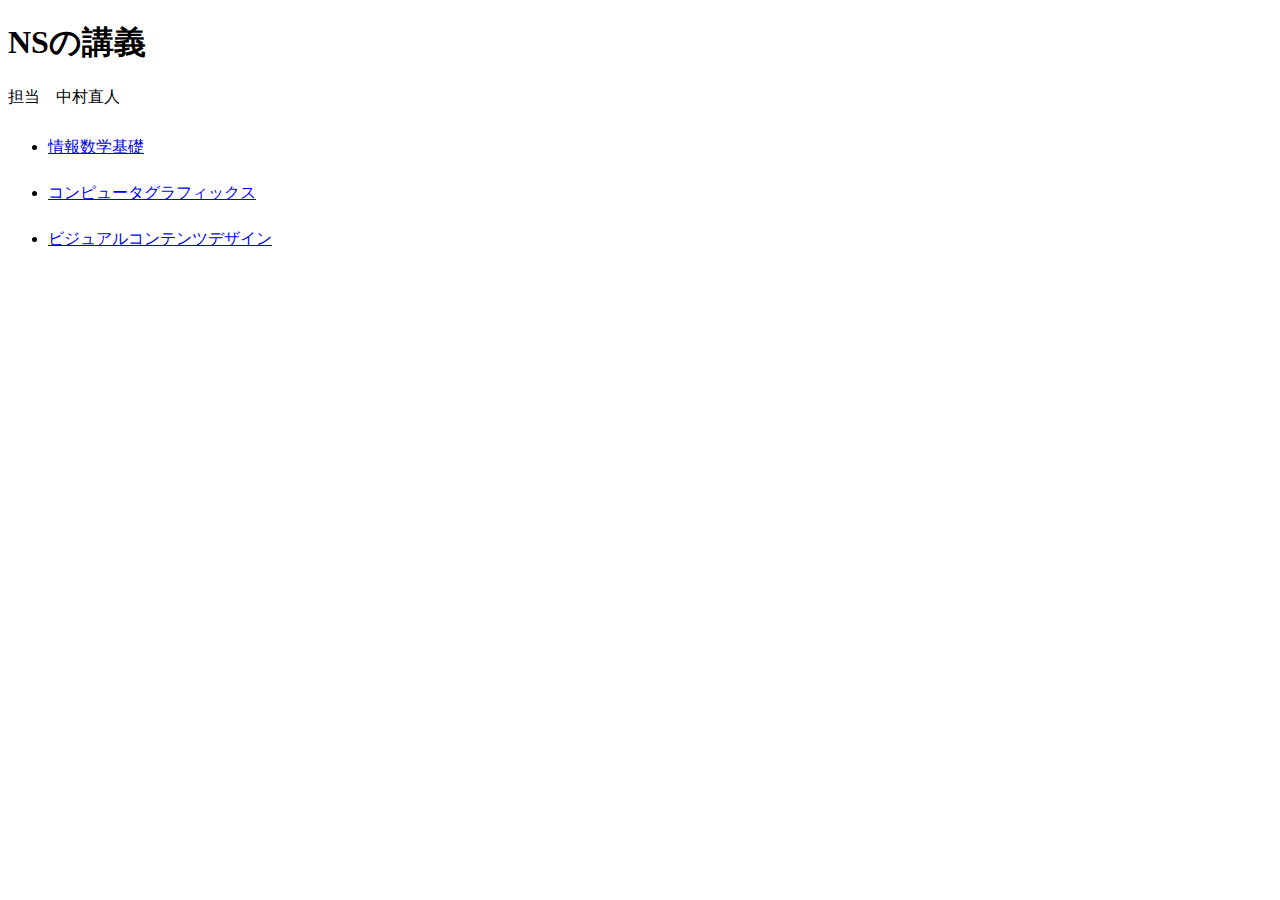
<file: index.html>
<!doctype html>
<html>
<head>
<meta charset="utf-8">
<title>トップページ</title>
<link href="top.css" rel="stylesheet" type="text/css">
</head>

<body>
<h1>NSの講義</h1>
<p>担当　中村直人</p>
<ul>
  <li><a href="trans1_math.html">情報数学基礎</a></li>
  <li><a href="trans2_cg.html">コンピュータグラフィックス</a></li>
  <li><a href="trans3_vcd.html">ビジュアルコンテンツデザイン</a></li>
</ul>
</body>
</html>
</file>
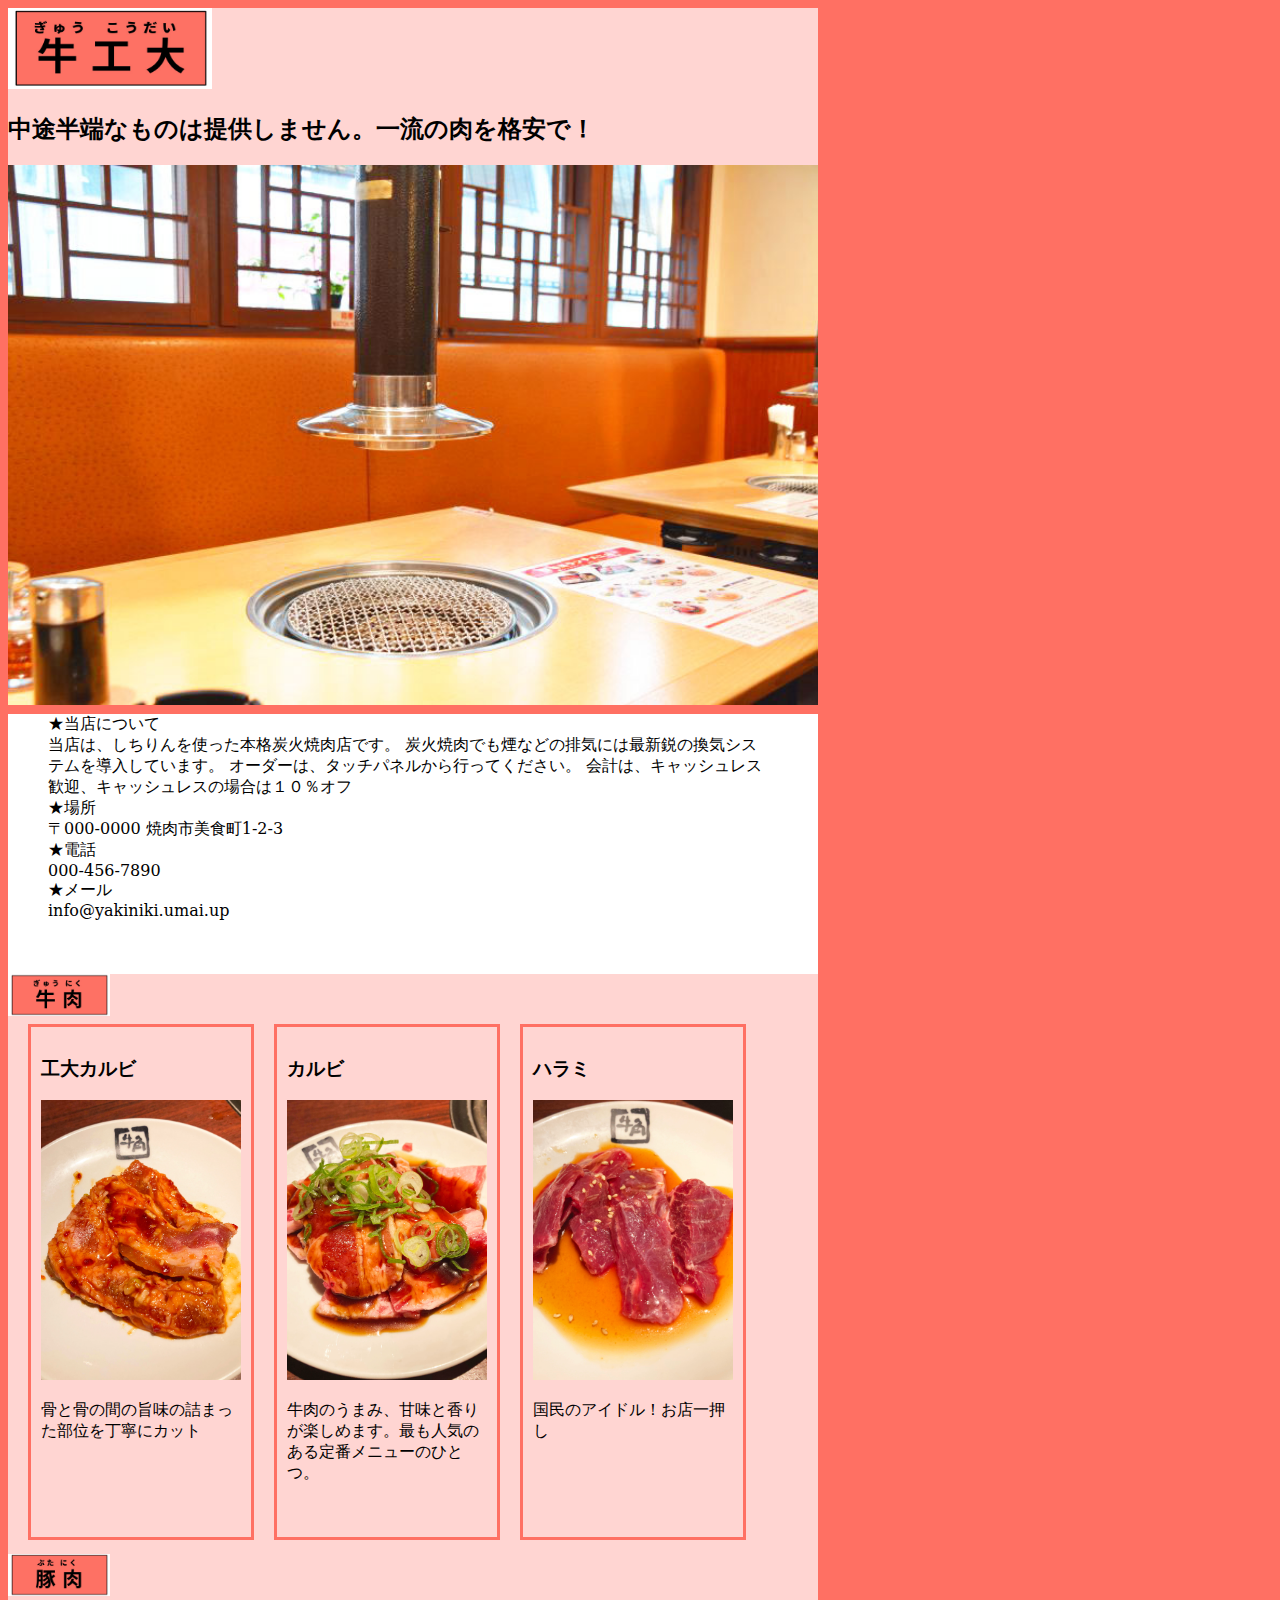
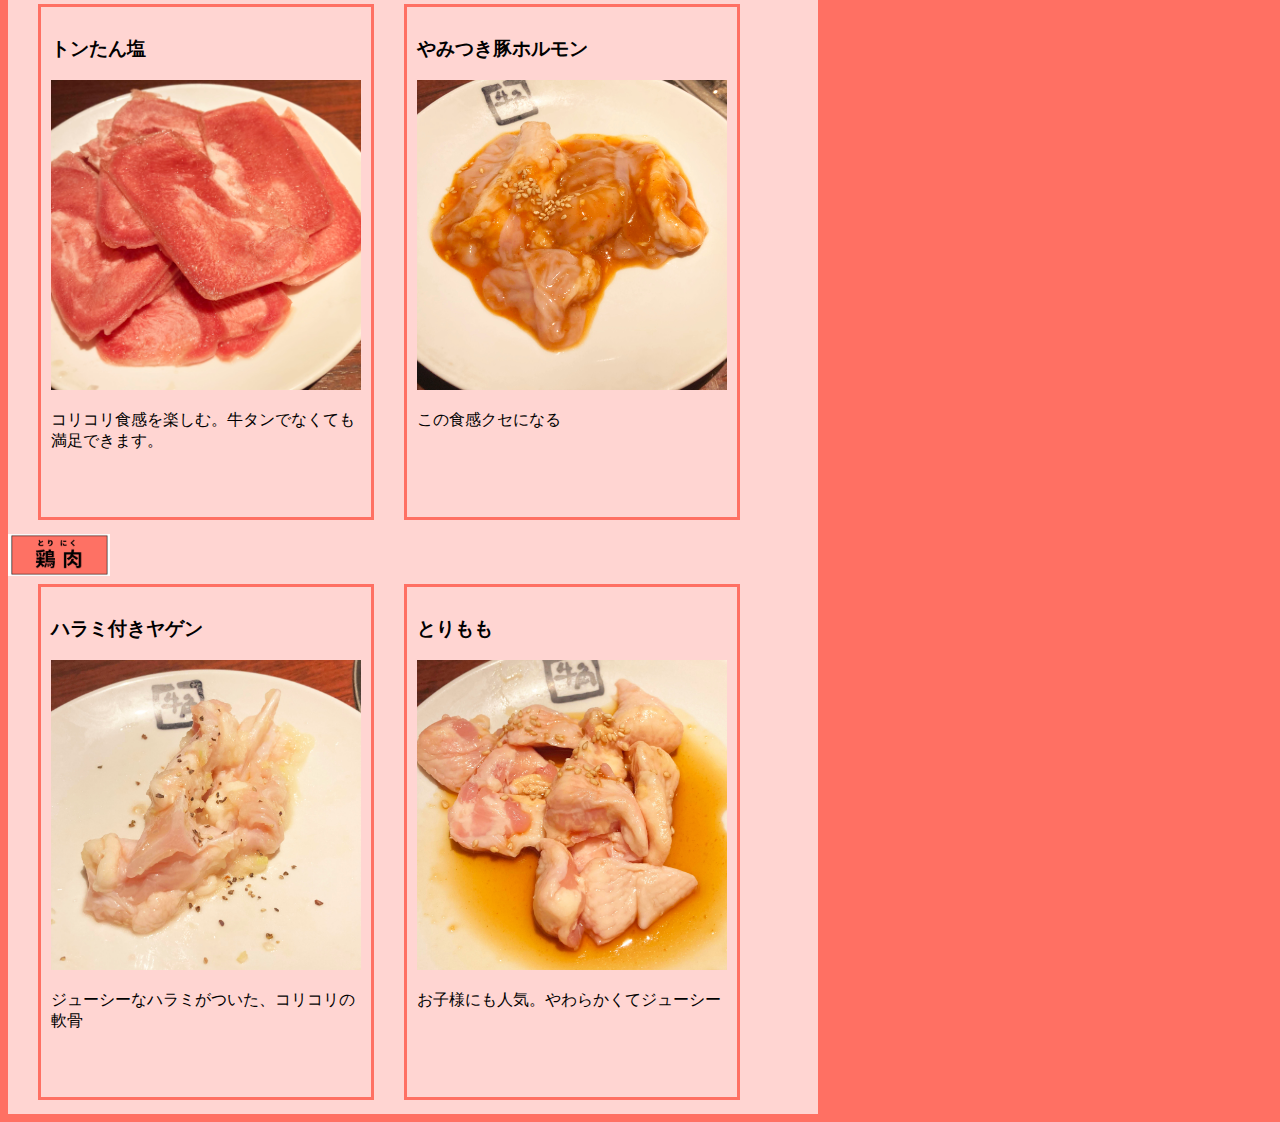
<file: kadai_yakiniku.html>
<!doctype html>
<html>
<head>
<meta charset="utf-8">
<title>牛工大のホームページ</title>
<link href="yakiniku.css" rel="stylesheet" type="text/css">
</head>

<body>
	<header>
		<img src="gyuKou.png" width="204" height="81" alt=""/>
		<h2>中途半端なものは提供しません。一流の肉を格安で！</h2>
		<img src="店内.jpg" width="100%" alt=""/>
		
	</header>
	
	<div class="accessBox">
		<ul class="access">
			<li>★当店について</li>
				<ul>
					<li>当店は、しちりんを使った本格炭火焼肉店です。
						炭火焼肉でも煙などの排気には最新鋭の換気システムを導入しています。
						オーダーは、タッチパネルから行ってください。
						会計は、キャッシュレス歓迎、キャッシュレスの場合は１０％オフ</li>
				</ul>
			<li>★場所</li>
				<ul>
					<li>〒000-0000 焼肉市美食町1-2-3</li>
				</ul>
			<li>★電話</li>
				<ul>
					<li>000-456-7890</li>
				</ul>
			<li>★メール</li>
				<ul>
					<li>info@yakiniki.umai.up</li>
				</ul>
	  	</ul>
	</div>
	
	<div class="menuBox">
		<article>
			<div class="nikuBox">
		  		<img src="gyu.png" width="102.4" height="42" alt=""/>
			</div>
			
			<div class="wrap">
			<section class="sec3">
				<h3>工大カルビ</h3>
		    	<img src="牛１「工大カルビ」.jpg" width="100%"  alt=""/>
				<p>骨と骨の間の旨味の詰まった部位を丁寧にカット</p>
			</section>
			<section class="sec3">
				<h3>カルビ</h3>
				<img src="牛２「カルビ」.jpg" width="100%" alt=""/> 
				<p>牛肉のうまみ、甘味と香りが楽しめます。最も人気のある定番メニューのひとつ。</p>
			</section>
			<section class="sec3">
				<h3>ハラミ</h3>
				<img src="牛３「ハラミ」.jpg" width="100%" alt=""/> 
				<p>国民のアイドル！お店一押し</p>
			</section>
			</div>
		</article>
		
		<article>
			<div class="nikuBox">
		  		<img src="buta.png" width="102.4" height="42" alt=""/>
			</div>
			
			<div class="wrap">
			<section class="sec2">
				<h3>トンたん塩</h3>
		    	<img src="豚１「トンたん」.jpg" width="100%" alt=""/>
				<p>コリコリ食感を楽しむ。牛タンでなくても満足できます。</p>
			</section>
			<section class="sec2">
				<h3>やみつき豚ホルモン</h3>
				<img src="豚２「ホルモン」.jpg" width="100%" alt=""/> 
				<p>この食感クセになる</p>
			</section>
			</div>
		</article>
		
		<article>
			<div class="nikuBox">
		  		<img src="tori.png" width="102.4" height="42" alt=""/>
			</div>
			
			<div class="wrap">
			<section class="sec2">
				<h3>ハラミ付きヤゲン</h3>
		    	<img src="鶏１「ヤゲン」.jpg" width="100%" alt=""/>
				<p>ジューシーなハラミがついた、コリコリの軟骨</p>
			</section>
			<section class="sec2">
				<h3>とりもも</h3>
				<img src="鶏２「もも」.jpg" width="100%" alt=""/> 
				<p>お子様にも人気。やわらかくてジューシー</p>
			</section>
			</div>
		</article>
		
	</div>
	
</body>
	
</html>
</file>
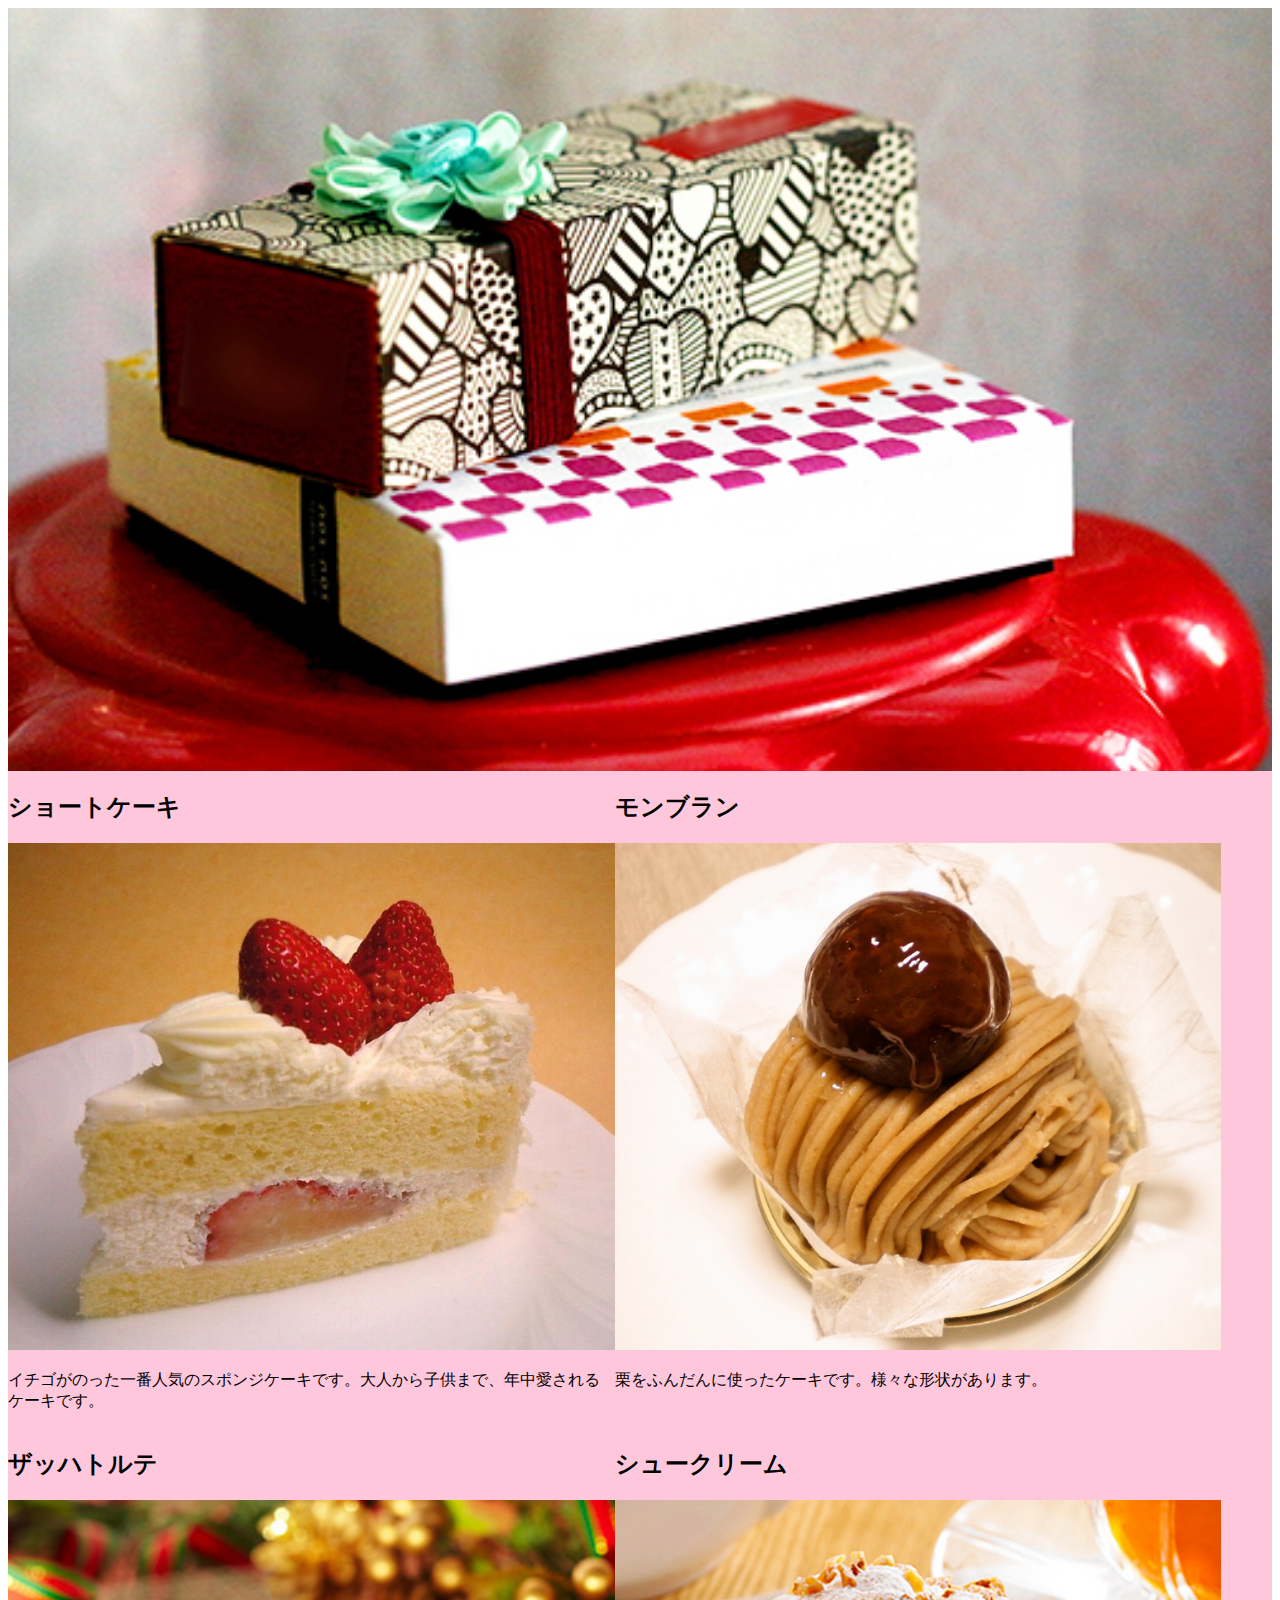
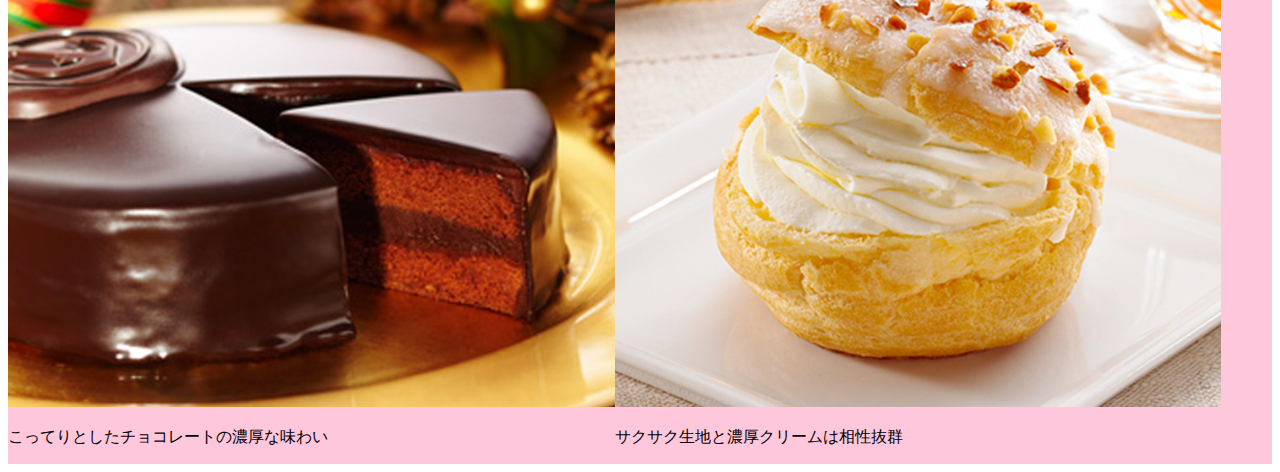
<file: kougi3_divCakeKadai.html>
<!doctype html>
<html>
<head>
<meta charset="utf-8">
<title>第3回・ケーキ屋さん</title>
<style type="text/css">
	img{
		width: 100%;
	}
	.line{
		background-color: #FFC7DB;
		width: 100%;
		display:flex;
 		flex-wrap:wrap;
	}
	.harf{
		background-color: #FFC7DB;
		width: 48%;
		float: left;
	}
	.wrap{
 		background-color: #037386;
 		display:flex;
 		flex-wrap:wrap;
 	}

</style>
</head>

<body>
	
	
		<div class="line">
	   	  <img src="shop.jpg"/>
		</div>
	
		<div class="wrap">
		<div class="line">
			<div class="harf">	
				<h2>ショートケーキ</h2>
   	 			<img src="cake01.jpg"/>
				<p>イチゴがのった一番人気のスポンジケーキです。大人から子供まで、年中愛されるケーキです。</p>
			</div>
			<div class="harf">	
				<h2>モンブラン</h2>
				<img src="cake02.jpg"/>
				<p>栗をふんだんに使ったケーキです。様々な形状があります。</p>
			</div>	
		</div>
		</div>
			
		<div class="wrap">
		<div class="line">
			<div class="harf">	
				<h2>ザッハトルテ</h2>
   				<img src="cake03.jpg"/> 
				<p>こってりとしたチョコレートの濃厚な味わい</p>
			</div>
			<div class="harf">
				<h2>シュークリーム</h2>
	   	 		<img src="cake04.jpg"/> 
				<p>サクサク生地と濃厚クリームは相性抜群</p>
			</div>
		</div>
		</div>
		
	
</body>
</html>
</file>
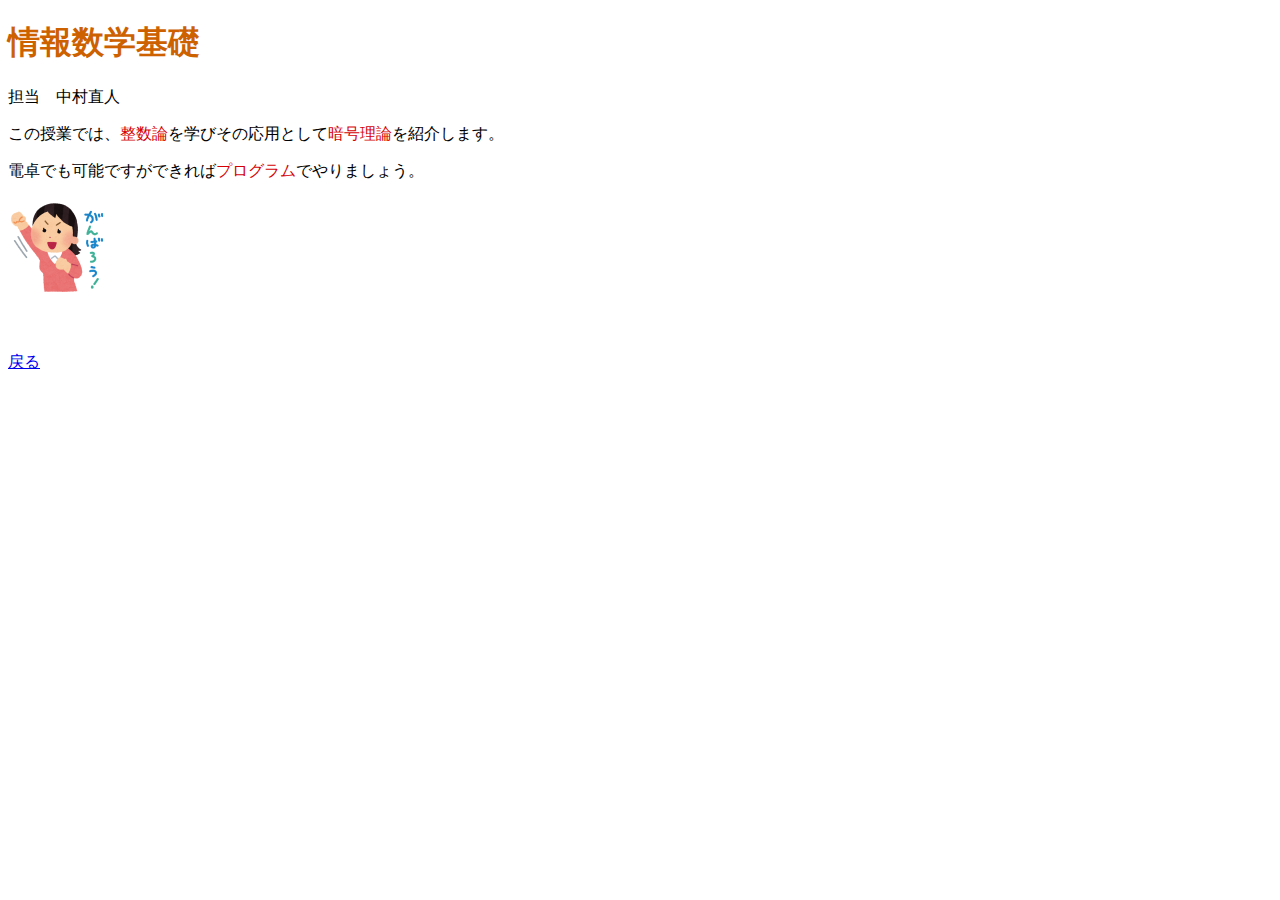
<file: trans1_math.html>
<!doctype html>
<html>
<head>
<meta charset="utf-8">
<title>遷移・情報数学</title>
<link href="base.css" rel="stylesheet" type="text/css">
</head>

<body>
<h1>情報数学基礎</h1>
<p>担当　中村直人</p>
<p>この授業では、<span class="key">整数論</span>を学びその応用として<span class="key">暗号理論</span>を紹介します。</p>
<p>電卓でも可能ですができれば<span class="key">プログラム</span>でやりましょう。</p>
<p><img src="ganba.png" width="100" height="100" alt=""/></p>
<p>&nbsp;</p>
<p><a href="index.html">戻る</a></p>
</body>
</html>
</file>
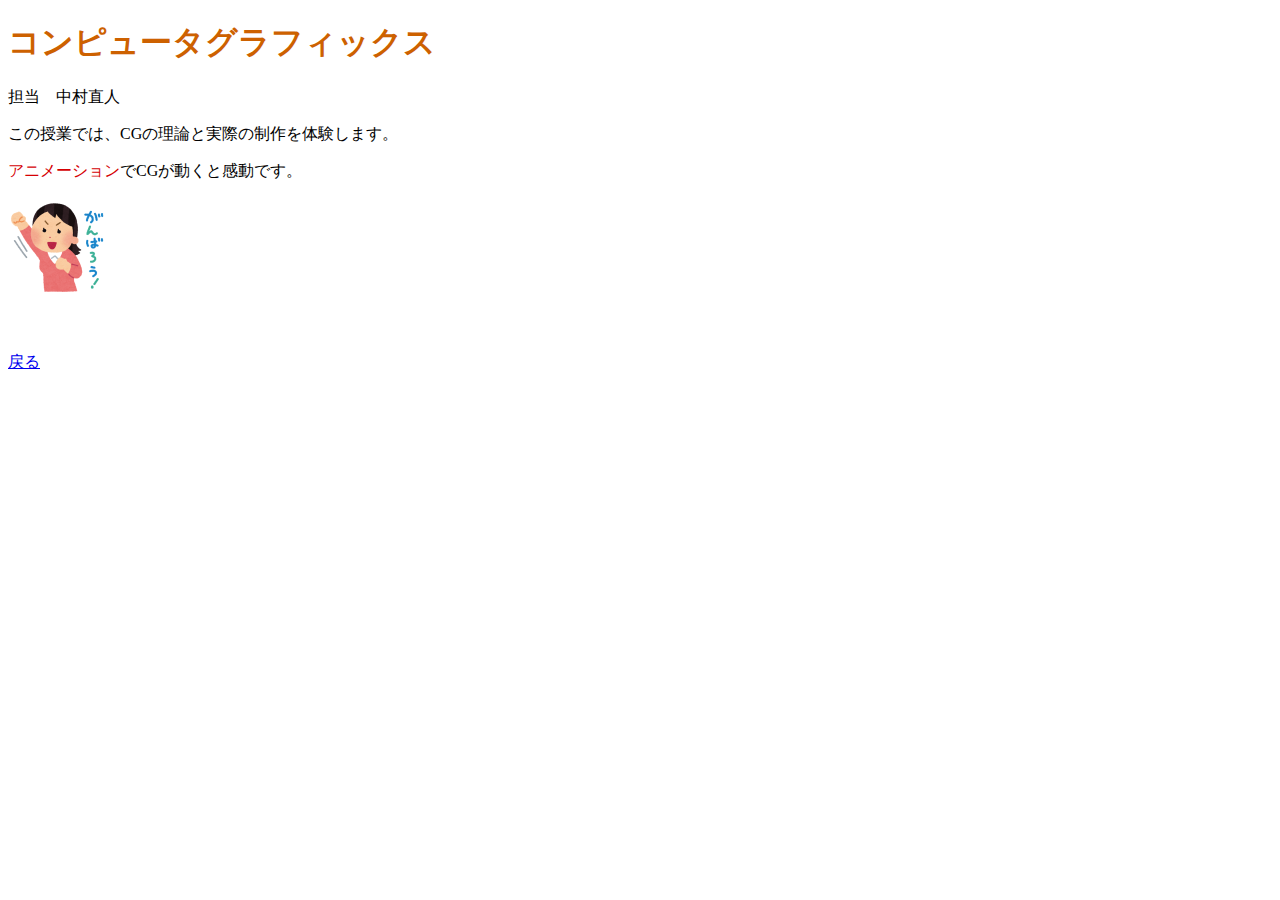
<file: trans2_cg.html>
<!doctype html>
<html>
<head>
<meta charset="utf-8">
<title>遷移・コンピュータグラフィック</title>
<link href="base.css" rel="stylesheet" type="text/css">
</head>

<body>
<h1>コンピュータグラフィックス</h1>
<p>担当　中村直人</p>
<p>この授業では、CGの理論と実際の制作を体験します。</p>
<p><span class="key">アニメーション</span>でCGが動くと感動です。</p>
<p><img src="ganba.png" width="100" height="100" alt=""/></p>
<p>&nbsp;</p>
<p><a href="index.html">戻る</a></p>
</body>
</html>
</file>
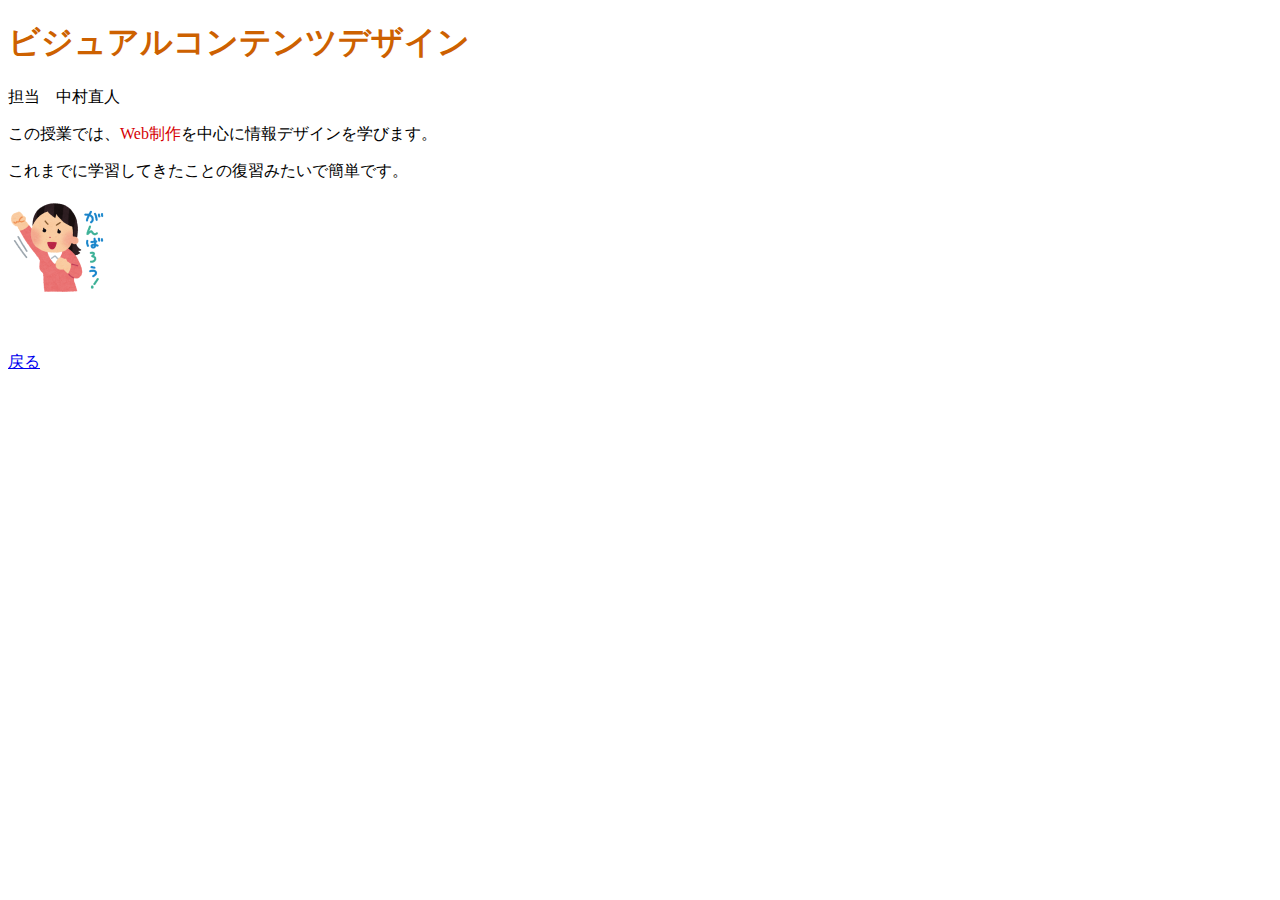
<file: trans3_vcd.html>
<!doctype html>
<html>
<head>
<meta charset="utf-8">
<title>遷移・ビジュアルコンテンツデザイン</title>
<link href="base.css" rel="stylesheet" type="text/css">
</head>

<body>
<h1>ビジュアルコンテンツデザイン</h1>
<p>担当　中村直人</p>
<p>この授業では、<span class="key">Web制作</span>を中心に情報デザインを学びます。 </p>
<p>これまでに学習してきたことの復習みたいで簡単です。</p>
<p><img src="ganba.png" width="100" height="100" alt=""/></p>
<p>&nbsp;</p>
<p><a href="index.html">戻る</a></p>
</body>
</html>
</file>
<file: top.css>
@charset "utf-8";

ul li a {
    line-height: 46px;
}
.key {
    color: #D50003;
}
</file>
<file: yakiniku.css>
@charset "utf-8";
/* CSS Document */

p{
	font-family:YuMincho, "Yu Mincho", "Hiragino Mincho ProN", "serif";
}

body {
    background-color: #ff7063;
}

header{
	width: 810px;
	height: 690px;
	background-color: #ffd5d2;
}

.accessBox{
	width: 810px;
	height: 260px;
	
	/* display: inline-block;   ★1:横並びに配置する*/
	/* list-style-type: none;   ★2:リストの先頭記号を消す*/
	background-color: #ffffff;
}

.access li{
	
	display: inline-block;  /* ★1:横並びに配置する*/
	/* list-style-type: none;   ★2:リストの先頭記号を消す*/
	width: 721px;
	position:relative;
	
}

.wrap{
 		display:flex;
 		flex-wrap:wrap;
 }

.access ul{
	/*display:none;*/
	margin: 0px;         
	padding: 0px;        
		/* ★1:標準では非表示にする*/
 		/* ★2:サブメニュー外側の余白(ゼロ) */
 		/* ★3:サブメニュー内側の余白(ゼロ) */
	/* position:absolute; */
	font-family:YuMincho, "Yu Mincho", "Hiragino Mincho ProN", "serif";
}

.access li:hover ul{
	background-color: white;
	/* display:block; */
}
 
.menuBox{
	width: 810px;
	/* height: 4000px; */
	background-color: #ffd5d2;
}

article{
	width: 750px;
	height: 580px;
	background-color: #ffd5d2;
}

.nikuBox{
	width: 750px;
	height: 50px;
	background-color: #ffd5d2;
}

.sec3{
	
	margin-inline-start: 20px;
	display: inline-block;  /* ★1:横並びに配置する*/
	align-items: flex-start;
	width: 200px;
	height: 490px;
	background-color: #ffd5d2;
	border: solid 3px #ff7063;
	padding: 10px;
}

.sec2{
	margin-inline-start: 30px;
	display: inline-block;  /* ★1:横並びに配置する*/
	width: 310px;
	height: 490px;
	background-color: #ffd5d2;
	border: solid 3px #ff7063;
	padding: 10px;
}
</file>
<file: base.css>
@charset "utf-8";
@import url("top.css");
body h1 {
    color: #CD6100;
    font-family: "UD デジタル 教科書体 N-B";
    font-style: normal;
}
body p {
}
.key {
}
</file>
